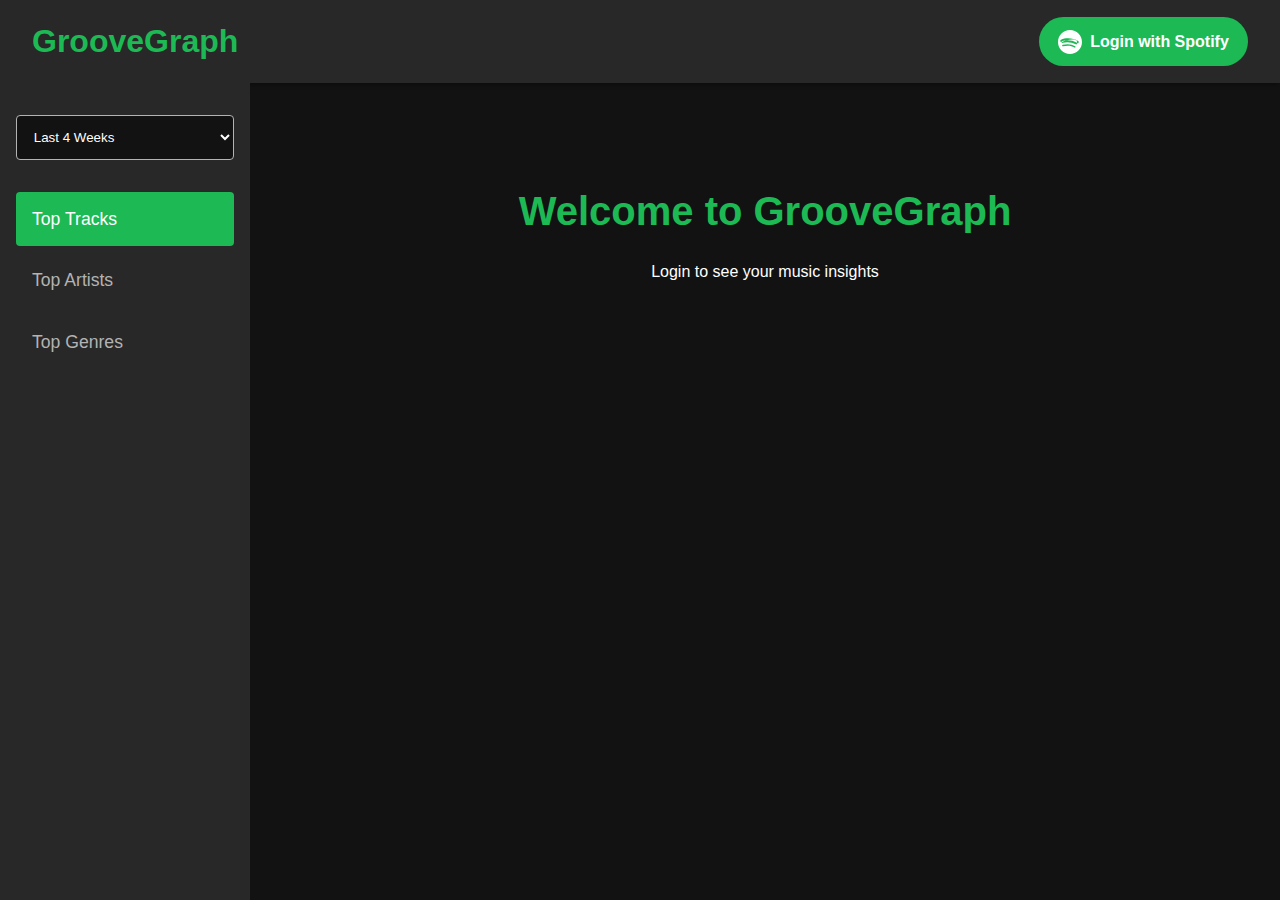
<file: index.html>
<!DOCTYPE html>
<html lang="en">

<head>
    <meta charset="UTF-8">
    <meta name="viewport" content="width=device-width, initial-scale=1.0">
    <meta http-equiv="Content-Security-Policy"
        content="script-src 'self' 'unsafe-inline' 'unsafe-eval' https://accounts.spotify.com">
    <meta http-equiv="X-Content-Type-Options" content="nosniff">
    <title>GrooveGraph - Your Music Dashboard</title>
    <link rel="stylesheet" href="style.css">
    <script type="module" src="config.js"></script>
    <script type="module" src="script.js"></script>
</head>

<body>
    <div class="container">
        <header>
            <div class="logo">
                <h1>GrooveGraph</h1>
            </div>
            <div class="auth">
                <!-- Login button with correct ID -->
                <button id="loginButton" class="login-button">
                    <svg class="spotify-icon" viewBox="0 0 24 24">
                        <path
                            d="M12 0C5.4 0 0 5.4 0 12s5.4 12 12 12 12-5.4 12-12S18.66 0 12 0zm5.521 17.34c-.24.371-.721.49-1.101.241-3.021-1.85-6.82-2.27-11.3-1.24-.418.1-.851-.16-.95-.57-.101-.421.159-.841.579-.941 4.91-1.121 9.021-.67 12.439 1.439.39.241.5.721.271 1.101zm1.47-3.27c-.301.45-.9.6-1.35.3-3.459-2.13-8.729-2.74-12.818-1.5-.51.15-1.05-.15-1.2-.66-.15-.51.15-1.05.66-1.2 4.67-1.41 10.47-.72 14.459 1.71.45.3.6.9.3 1.35zm.127-3.401c-4.15-2.461-11-.67-15.001 1.38-.619.3-1.359.06-1.659-.57-.3-.629-.061-1.359.57-1.659 4.589-2.28 12.239-1.839 17.099 1.1.6.359.779 1.14.421 1.739-.36.601-1.14.78-1.74.421z" />
                    </svg>
                    Login with Spotify
                </button>
                <!-- User profile section -->
                <div id="user-profile" class="user-profile hidden">
                    <img id="profile-image" alt="Profile" class="profile-image">
                    <span id="profile-name"></span>
                </div>
            </div>
        </header>

        <div class="main-content">
            <aside class="sidebar">
                <!-- Time range selector -->
                <div class="time-range">
                    <select id="time-range-select">
                        <option value="short_term">Last 4 Weeks</option>
                        <option value="medium_term">Last 6 Months</option>
                        <option value="long_term">All Time</option>
                    </select>
                </div>
                <nav>
                    <ul>
                        <li><a href="#top-tracks" class="active">Top Tracks</a></li>
                        <li><a href="#top-artists">Top Artists</a></li>
                        <li><a href="#top-genres">Top Genres</a></li>
                    </ul>
                </nav>
            </aside>

            <main class="dashboard">
                <!-- Welcome screen -->
                <div id="welcome-screen" class="welcome-screen">
                    <h2>Welcome to GrooveGraph</h2>
                    <p>Login to see your music insights</p>
                </div>

                <!-- Error message container -->
                <div id="error-message" class="error-message hidden"></div>

                <!-- Loading indicator -->
                <div id="loading" class="loading hidden">
                    <div class="spinner"></div>
                    <p>Loading your music data...</p>
                </div>

                <!-- Data container -->
                <div id="data-container" class="data-container hidden">
                    <section id="top-tracks" class="data-section">
                        <h3>Your Top Tracks</h3>
                        <div id="tracks-chart" class="chart"></div>
                    </section>

                    <section id="top-artists" class="data-section">
                        <h3>Your Top Artists</h3>
                        <div id="artists-chart" class="chart"></div>
                    </section>

                    <section id="top-genres" class="data-section">
                        <h3>Your Top Genres</h3>
                        <div id="genres-chart" class="chart"></div>
                    </section>
                </div>
            </main>
        </div>
    </div>

</body>

</html>
</file>
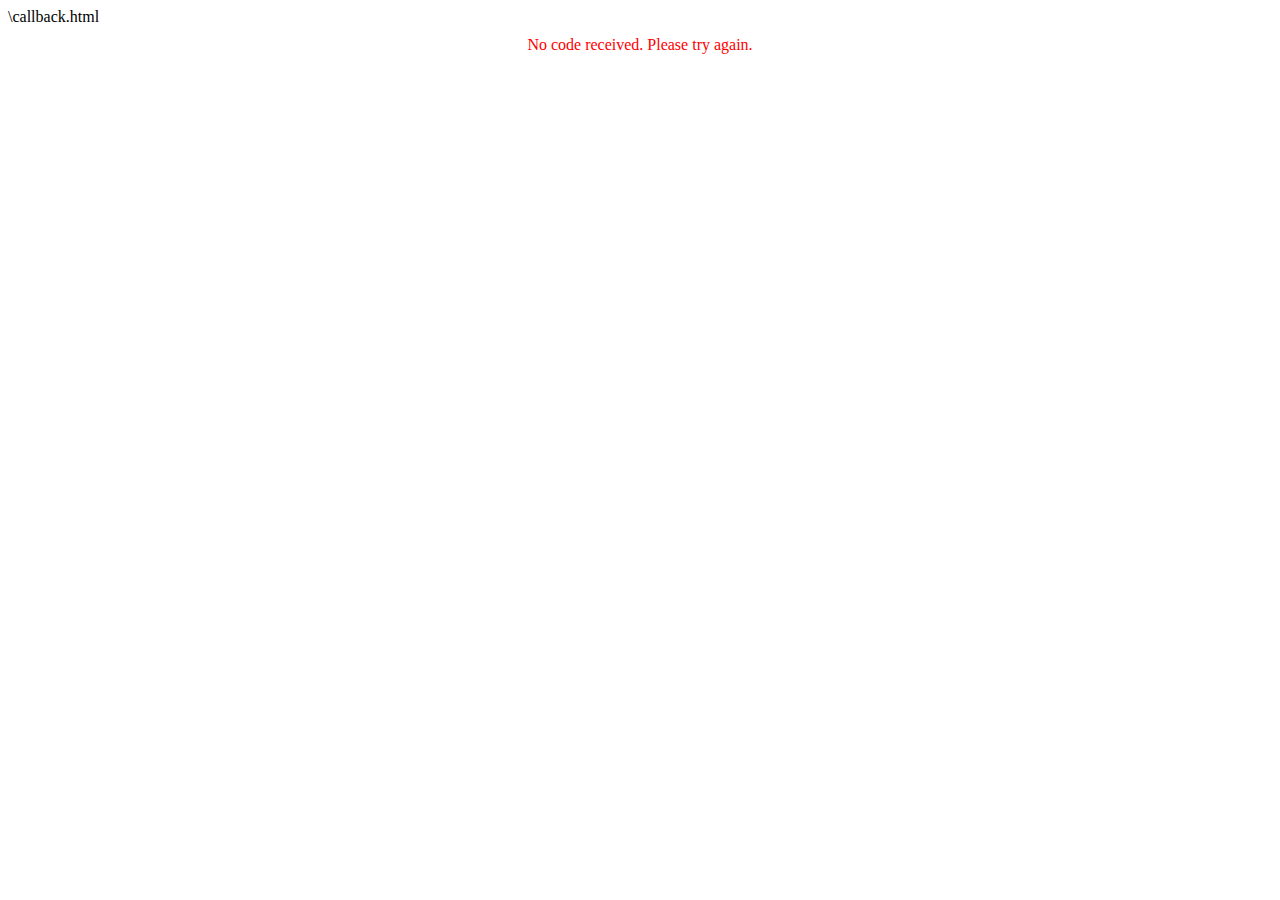
<file: callback.html>
\callback.html
<!DOCTYPE html>
<html lang="en">

<head>
    <meta charset="UTF-8">
    <meta name="viewport" content="width=device-width, initial-scale=1.0">
    <title>GrooveGraph - Authentication</title>
    <style>
        .hidden {
            display: none;
        }

        #loading {
            text-align: center;
            padding: 20px;
            font-family: Arial, sans-serif;
        }

        #error-message {
            color: red;
            font-size: 16px;
            padding: 10px;
            text-align: center;
        }
    </style>
    <script>
        async function exchangeCodeForToken(code) {
            const clientId = 'c3c6f141c28441f9bdd0988863be0d92';
            const redirectUri = 'https://itzsudipta.github.io/GrooveGraph/callback.html';
            const codeVerifier = sessionStorage.getItem('code_verifier');

            try {
                const response = await fetch('https://accounts.spotify.com/api/token', {
                    method: 'POST',
                    headers: {
                        'Content-Type': 'application/x-www-form-urlencoded'
                    },
                    body: new URLSearchParams({
                        client_id: clientId,
                        grant_type: 'authorization_code',
                        code: code,
                        redirect_uri: redirectUri,
                        code_verifier: codeVerifier
                    })
                });

                const data = await response.json();
                if (!response.ok) throw new Error(data.error_description);

                sessionStorage.setItem('spotify_access_token', data.access_token);
                sessionStorage.removeItem('code_verifier');

                // Redirect to main page
                window.location.href = 'https://itzsudipta.github.io/GrooveGraph/';
            } catch (error) {
                handleError(`Token exchange failed: ${error.message}`);
            }
        }

        function handleError(message) {
            document.getElementById('loading').classList.add('hidden');
            const errorElement = document.getElementById('error-message');
            errorElement.textContent = message;
            errorElement.classList.remove('hidden');
        }

        // Handle callback on page load
        document.addEventListener('DOMContentLoaded', () => {
            const params = new URLSearchParams(window.location.search);
            const code = params.get('code');
            const error = params.get('error');
            const state = params.get('state');
            const storedState = sessionStorage.getItem('spotify_auth_state');

            if (error) {
                handleError(`Authentication failed: ${error}`);
                return;
            }

            if (state !== storedState) {
                handleError('State mismatch. Please try again.');
                return;
            }

            if (code) {
                sessionStorage.removeItem('spotify_auth_state');
                exchangeCodeForToken(code);
            } else {
                handleError('No code received. Please try again.');
            }
        });
    </script>
</head>

<body>
    <div id="loading">Completing authentication...</div>
    <div id="error-message" class="hidden"></div>
</body>

</html>
</file>
<file: style.css>
/* Basic Reset and Variables */
:root {
    --primary-color: #1db954;
    --primary-hover: #1ed760;
    --background-dark: #121212;
    --background-light: #282828;
    --text-primary: #ffffff;
    --text-secondary: #b3b3b3;
    --error-color: #ff5555;
    --card-shadow: 0 8px 32px rgba(0, 0, 0, 0.3);
        --glass-effect: rgba(40, 40, 40, 0.7);
        --card-border: rgba(255, 255, 255, 0.1);
}

* {
    margin: 0;
    padding: 0;
    box-sizing: border-box;
}

body {
    font-family: 'Arial', sans-serif;
    background-color: var(--background-dark);
    color: var(--text-primary);
    line-height: 1.6;
}

/* Layout */
.container {
    display: flex;
    flex-direction: column;
    min-height: 100vh;
}

.main-content {
    display: flex;
    flex: 1;
}

/* Header Styles */
header {
    display: flex;
    justify-content: space-between;
    align-items: center;
    padding: 1rem 2rem;
    background-color: var(--background-light);
    box-shadow: 0 2px 4px rgba(0, 0, 0, 0.3);
}

.logo h1 {
    color: var(--primary-color);
    font-size: 2rem;
    font-weight: 700;
}

/* Auth Section */
.auth {
    display: flex;
    align-items: center;
    gap: 1rem;
}

.login-button {
    display: flex;
    align-items: center;
    gap: 0.5rem;
    padding: 0.8rem 1.2rem;
    background-color: var(--primary-color);
    border: none;
    border-radius: 25px;
    color: var(--text-primary);
    font-size: 1rem;
    font-weight: 600;
    cursor: pointer;
    transition: all 0.3s ease;
}

.login-button:hover {
    background-color: var(--primary-hover);
    transform: translateY(-1px);
}

.spotify-icon {
    width: 24px;
    height: 24px;
    fill: currentColor;
}

/* User Profile */
.user-profile {
    display: flex;
    align-items: center;
    gap: 1rem;
    padding: 0.5rem 1rem;
    background-color: var(--background-light);
    border-radius: 25px;
}

.profile-image {
    width: 32px;
    height: 32px;
    border-radius: 50%;
}

/* Sidebar */
.sidebar {
    width: 250px;
    background-color: var(--background-light);
    padding: 2rem 1rem;
}

.time-range {
    margin-bottom: 2rem;
}

.time-range select {
    width: 100%;
    padding: 0.8rem;
    background-color: var(--background-dark);
    color: var(--text-primary);
    border: 1px solid var(--text-secondary);
    border-radius: 4px;
    cursor: pointer;
}

.sidebar nav ul {
    list-style: none;
}

.sidebar nav ul li {
    margin-bottom: 0.5rem;
}

.sidebar nav ul li a {
    display: block;
    padding: 0.8rem 1rem;
    color: var(--text-secondary);
    text-decoration: none;
    font-size: 1.1rem;
    border-radius: 4px;
    transition: all 0.3s ease;
}

.sidebar nav ul li a:hover,
.sidebar nav ul li a.active {
    background-color: var(--primary-color);
    color: var(--text-primary);
}

/* Dashboard Content */
.dashboard {
    flex: 1;
    padding: 2rem;
    overflow-y: auto;
}

.welcome-screen {
    text-align: center;
    padding: 4rem 2rem;
}

.welcome-screen h2 {
    font-size: 2.5rem;
    margin-bottom: 1rem;
    color: var(--primary-color);
}

/* Enhanced Data Section */
.data-section {
    background: var(--glass-effect);
        backdrop-filter: blur(10px);
    -webkit-backdrop-filter: blur(10px);
        border-radius: 20px;
        padding: 2.5rem;
        margin-bottom: 2.5rem;
        box-shadow: var(--card-shadow);
        border: 1px solid var(--card-border);
        transition: all 0.4s cubic-bezier(0.175, 0.885, 0.32, 1.275);
    }
    
    .data-section:hover {
    transform: translateY(-8px);
        box-shadow: 0 15px 45px rgba(29, 185, 84, 0.2);
        border-color: rgba(29, 185, 84, 0.3);
    }
    
    .data-section h3 {
    background: linear-gradient(45deg, var(--primary-color), var(--primary-hover));
        -webkit-background-clip: text;
        background-clip: text;
        -webkit-text-fill-color: transparent;
        font-size: 2rem;
        margin-bottom: 2rem;
        font-weight: 800;
        letter-spacing: 1px;
}

.chart {
    min-height: 450px;
    background: linear-gradient(145deg, rgba(40, 40, 40, 0.6), rgba(24, 24, 24, 0.8));
        border-radius: 16px;
        padding: 1.5rem;
        box-shadow: 0 8px 32px rgba(0, 0, 0, 0.2);
        border: 1px solid var(--card-border);
        transition: all 0.3s ease;
    overflow-y: auto;
        scrollbar-width: thin;
        scrollbar-color: var(--primary-color) var(--background-dark);
}

.chart:hover {
    transform: translateY(-5px);
    border-color: var(--primary-color);
    box-shadow: 0 12px 40px rgba(29, 185, 84, 0.15);
}

.chart::-webkit-scrollbar {
    width: 6px;
}

.chart::-webkit-scrollbar-track {
    background: var(--background-dark);
    border-radius: 3px;
}

.chart::-webkit-scrollbar-thumb {
    background: var(--primary-color);
    border-radius: 3px;
}
/* Enhanced Track and Artist Items */
.track-item,
.artist-item {
    background: linear-gradient(145deg, rgba(40, 40, 40, 0.8), rgba(24, 24, 24, 0.9));
    border-radius: 16px;
    padding: 1.5rem;
    margin-bottom: 1.5rem;
    display: flex;
    align-items: center;
    gap: 2rem;
        transition: all 0.3s cubic-bezier(0.4, 0, 0.2, 1);
        border: 1px solid var(--card-border);
}

.track-item:hover,
.artist-item:hover {
    transform: scale(1.02) translateY(-5px);
    background: linear-gradient(145deg, rgba(29, 185, 84, 0.1), rgba(30, 215, 96, 0.05));
    border-color: var(--primary-color);
    box-shadow: 0 10px 30px rgba(29, 185, 84, 0.15);
}

.track-image,
.artist-image {
    width: 100px;
    height: 100px;
    border-radius: 12px;
    object-fit: cover;
    box-shadow: 0 8px 25px rgba(0, 0, 0, 0.4);
        transition: all 0.3s ease;
}

.track-image:hover,
.artist-image:hover {
    transform: scale(1.05) rotate(2deg);
}

.track-info,
.artist-info {
    flex: 1;
}

.track-info h4,
.artist-info h4 {
    font-size: 1.4rem;
    font-weight: 700;
    margin-bottom: 0.8rem;
    color: var(--text-primary);
    text-shadow: 0 2px 4px rgba(0, 0, 0, 0.3);
}

.track-info p {
    color: var(--text-secondary);
    font-size: 1rem;
        line-height: 1.4;
}

.track-link,
.artist-link {
    display: inline-flex;
    align-items: center;
    gap: 0.5rem;
    color: var(--primary-color);
    text-decoration: none;
    font-size: 0.9rem;
    margin-top: 0.5rem;
    padding: 0.5rem 1rem;
    border-radius: 20px;
    background: rgba(29, 185, 84, 0.1);
    transition: all 0.3s ease;
}

.track-link:hover,
.artist-link:hover {
    background: rgba(29, 185, 84, 0.2);
    transform: translateX(5px);
}

/* Enhanced Genre Pills */
.genre-list {
    display: flex;
    flex-wrap: wrap;
    gap: 0.8rem;
    margin-top: 1rem;
}

.genre-pill {
    background: linear-gradient(135deg, var(--primary-color), var(--primary-hover));
        padding: 0.8rem 1.5rem;
        border-radius: 25px;
    font-size: 0.9rem;
    color: var(--text-primary);
    font-weight: 600;
        box-shadow: 0 4px 15px rgba(29, 185, 84, 0.3);
        transition: all 0.3s cubic-bezier(0.4, 0, 0.2, 1);
        border: 1px solid rgba(255, 255, 255, 0.1);
}

.genre-pill:hover {
    transform: translateY(-3px) scale(1.05);
        box-shadow: 0 8px 25px rgba(29, 185, 84, 0.4);
}

/* Statistics Counter */
.stats-counter {
    font-size: 2.5rem;
    font-weight: 700;
    color: var(--primary-color);
    text-align: center;
    margin: 1rem 0;
    text-shadow: 0 2px 10px rgba(29, 185, 84, 0.3);
}

/* Grid Layout for Charts */
.charts-grid {
    display: grid;
    grid-template-columns: repeat(auto-fit, minmax(300px, 1fr));
    gap: 2rem;
    margin-top: 2rem;
}

/* Loading and Error States */
.loading {
    display: flex;
    flex-direction: column;
    align-items: center;
    gap: 1rem;
    padding: 2rem;
}

.spinner {
    width: 50px;
        height: 50px;
        border: 4px solid rgba(29, 185, 84, 0.1);
        border-left-color: var(--primary-color);
    border-radius: 50%;
    animation: spin 0.8s linear infinite;
        filter: drop-shadow(0 0 10px rgba(29, 185, 84, 0.3));
    }
    
    .loading p {
        color: var(--text-primary);
        font-size: 1.2rem;
        margin-top: 1rem;
        text-shadow: 0 2px 4px rgba(0, 0, 0, 0.3);
}

.error-message {
    background: rgba(255, 85, 85, 0.1);
        border-left: 4px solid var(--error-color);
        padding: 1.2rem 1.5rem;
        border-radius: 8px;
        backdrop-filter: blur(10px);
        -webkit-backdrop-filter: blur(10px);
        animation: slideIn 0.3s ease;
    }
    
    @keyframes slideIn {
        from {
            transform: translateX(-20px);
            opacity: 0;
        }
    
        to {
            transform: translateX(0);
            opacity: 1;
        }
}

/* Utilities */
.hidden {
    display: none !important;
}

/* Animations */
@keyframes spin {
    to {
        transform: rotate(360deg);
    }
}

/* Responsive Design */
@media (max-width: 768px) {
    .main-content {
        flex-direction: column;
    }

    .sidebar {
        width: 100%;
    }

    .dashboard {
        padding: 1rem;
    }
.track-item,
.artist-item {
    flex-direction: column;
    text-align: center;
    padding: 1.5rem;
}

        .track-image,
        .artist-image {
            width: 120px;
            height: 120px;
        }

        .track-info,
        .artist-info {
            width: 100%;
        }

        .genre-list {
            justify-content: center;
        }

        .charts-grid {
            grid-template-columns: 1fr;
        }
}

.loading-container {
    display: flex;
    flex-direction: column;
    align-items: center;
    justify-content: center;
    height: 100vh;
    background-color: var(--background-dark);
    color: var(--text-primary);
}

.spinner {
    width: 50px;
        height: 50px;
        border: 4px solid rgba(29, 185, 84, 0.1);
    border-left-color: var(--primary-color);
    border-radius: 50%;
    animation: spin 0.8s linear infinite;
        filter: drop-shadow(0 0 10px rgba(29, 185, 84, 0.3));
}

@keyframes spin {
    to {
        transform: rotate(360deg);
    }
}
/* Data Container Grid Layout */
.data-container {
    display: grid;
    grid-template-columns: repeat(2, 1fr);
    gap: 2rem;
    padding: 1rem;
}

/* Top Tracks and Artists Layout */
#top-tracks,
#top-artists {
    width: 100%;
    margin-bottom: 0;
}

/* Full Width Genre Section */
#top-genres {
    grid-column: 1 / -1;
}

/* Responsive Adjustments */
@media (max-width: 1024px) {
    .data-container {
        grid-template-columns: 1fr;
    }

    #top-genres {
        grid-column: auto;
    }
}
</file>
